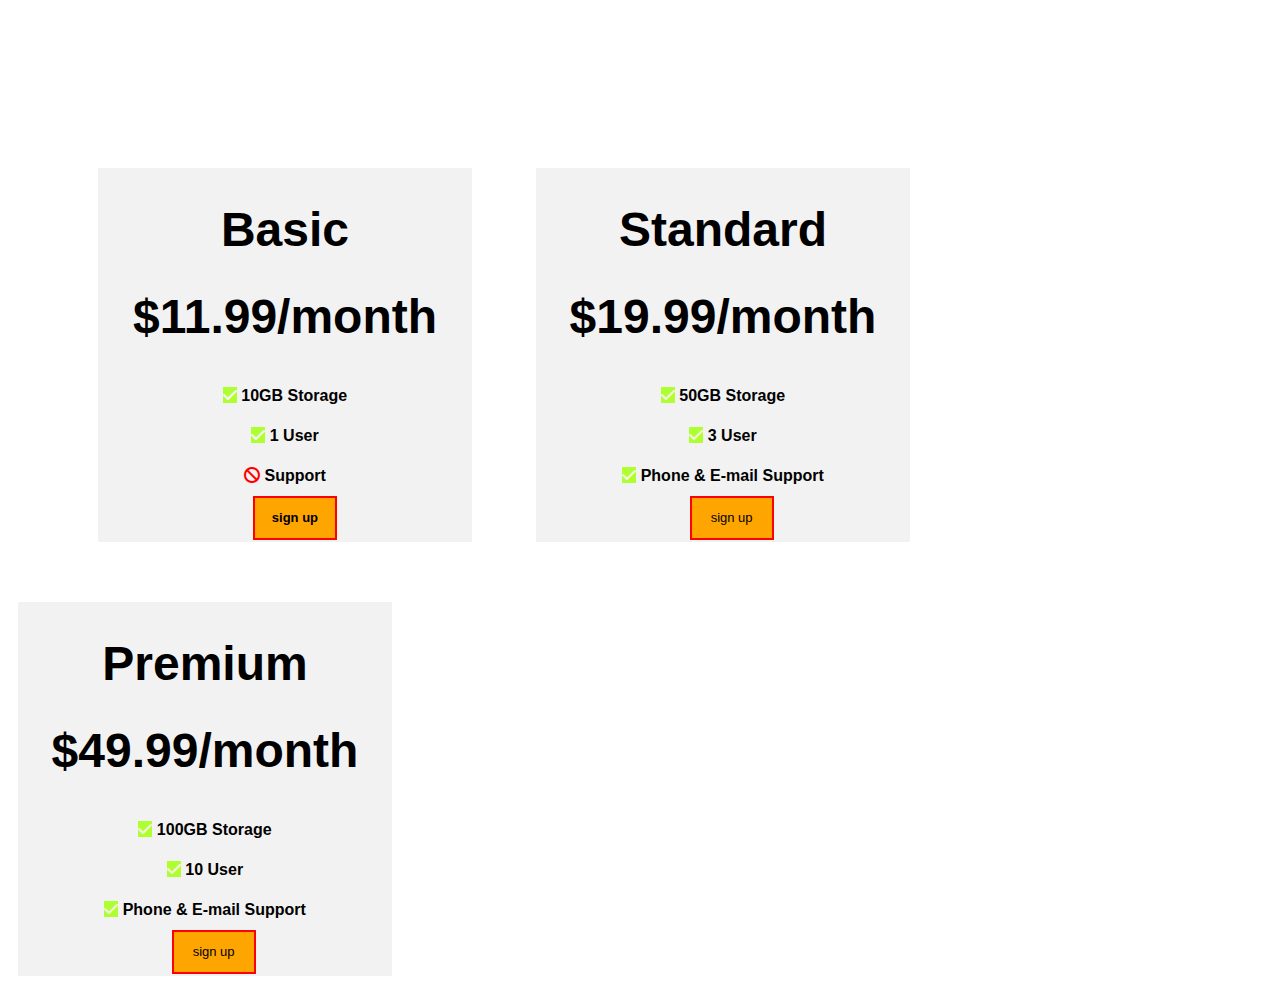
<file: exercises/main.html>
<!DOCTYPE html>
<html lang="en">
<head>
    <meta charset="UTF-8">
    <meta name="viewport" content="width=device-width, initial-scale=1.0">
    <title>Document</title>
    <link rel="stylesheet" href="fash.css">
    <link rel="stylesheet" href="https://cdnjs.cloudflare.com/ajax/libs/font-awesome/6.6.0/css/all.min.css">
    
<body>
   
    <div class="container1">
        <div class="basic">
            <h1>Basic</h1>
            <h1>$11.99/month</h1>
           <li><i class="fa-solid fa-check"></i>
            10GB Storage</li>
           <li><i class="fa-solid fa-check"></i>
        1 User</li>
        <li><i class="fa-solid fa-ban"></i> Support</li>
        <li class="log">sign up</li>
    </div></div>
    <div class="container2"><div class="standard">
        <h1>Standard</h1>
        <h1>$19.99/month</h1>
       <li><i class="fa-solid fa-check"></i>
        50GB Storage</li>
       <li><i class="fa-solid fa-check"></i>
    3 User</li>
    <li><i class="fa-solid fa-check"></i> Phone & E-mail Support</li>
    <li class="log">sign up</li></div></div>
    <div class="container3"><div class="standard">
        <h1>Premium</h1>
        <h1>$49.99/month</h1>
       <li><i class="fa-solid fa-check"></i>
        100GB Storage</li>
       <li><i class="fa-solid fa-check"></i>
    10 User</li>
    <li><i class="fa-solid fa-check"></i> Phone & E-mail Support</li>
    <li class="log">sign up</li></div>



</body>
</html>
</file>
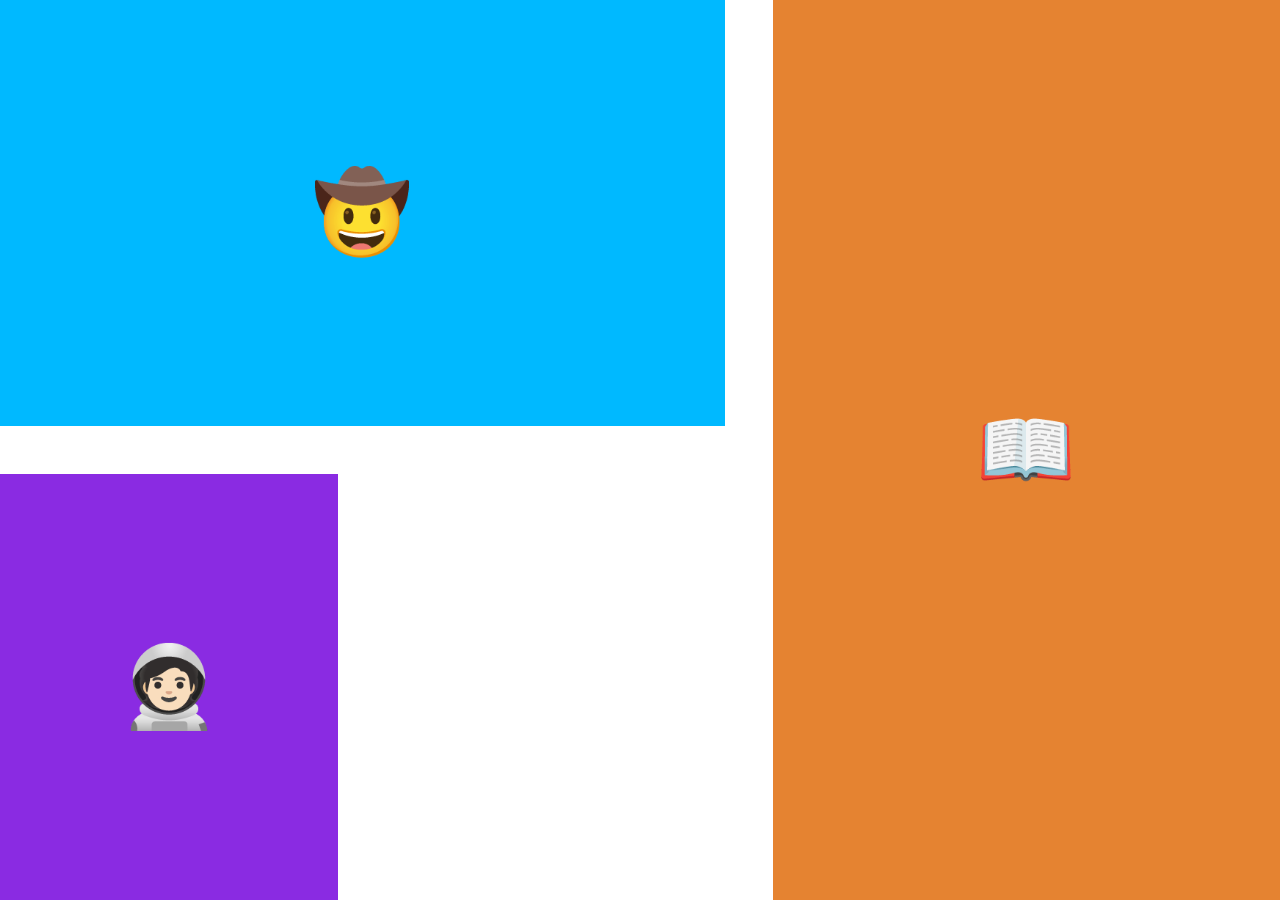
<file: Exercises/two.html>
<!DOCTYPE html>
<html lang="en">
<head>
    <meta charset="UTF-8">
    <meta name="viewport" content="width=device-width, initial-scale=1.0">
    <title>Document</title>
    <link rel="stylesheet" href="one.css">
</head>
<body>
    <div class="container">
        <div class="item cowboy">🤠</div>
        <div class="item astronut">🧑🏻‍🚀</div>
        <div class="item book">📖</div>
        <div class="classss"></div>

    </div>
</body>
</html>
</file>
<file: exercises/fash.css>
.container1 {
  background-color: #f2f2f2;
  text-align: center;
  border: 2px solid transparent;
  width: 370px;
  height: 370px;
  display: inline-flex;
  margin-left: 90px;
  margin-top: 160px;
  justify-content: center;
}
.basic > li {
  list-style: none;
  font-family: "Segoe UI", Tahoma, Geneva, Verdana, sans-serif;
  font-weight: bold;
  line-height: 40px;
}
h1 {
  font-size: 3rem;
  font-family: "Segoe UI", Tahoma, Geneva, Verdana, sans-serif;
}
div .basic .log {
  background-color: orange;
  border: 2px solid red;
  font-size: small;
  width:80px;
  margin-left: 120px;
  font-weight: 500px;
  
}
div .standard .log {
  background-color: orange;
  border: 2px solid red;
  font-size: small;
  width: 80px;
  margin-left: 120px;
  font-weight: 500;
}
.standard > li {
  list-style: none;
  font-weight: bold;
  font-family: "Segoe UI", Tahoma, Geneva, Verdana, sans-serif;
  line-height: 40px;
}
.standard > h1 {
  font-size: 3rem;
  font-family: "Segoe UI", Tahoma, Geneva, Verdana, sans-serif;
}
.container2 {
  background-color: #f2f2f2;
  text-align: center;
  border: 2px solid transparent;
  width: 370px;
  height: 370px;
  display: inline-flex;
  margin: 60px;
  justify-content: center;
 
  
}
.container3 {
  background-color: #f2f2f2;
  text-align: center;
  border: 2px solid transparent;
  width: 370px;
  height: 370px;
  display: inline-flex;
  justify-content: center;
  margin-left: 10px;
 
 
}

  

body > div.container1 > div > li:nth-child(3) > i{
    background-color: greenyellow;
    color:whitesmoke;
}
body > div.container1 > div > li:nth-child(4) > i{
    background-color: greenyellow;
    color: whitesmoke;
}
body > div.container1 > div > li:nth-child(5) > i{
    color: red;
}
body > div.container2 > div > li:nth-child(3) > i{
    background-color: greenyellow;
    color: beige;
}
body > div.container2 > div > li:nth-child(4) > i{
    background-color: greenyellow;
    color: beige;
}
body > div.container2 > div > li:nth-child(5) > i{
    background-color: greenyellow;
    color:beige;
}
body > div.container3 > div > li:nth-child(3) > i{
    background-color: greenyellow;
    color: beige;
}
body > div.container3 > div > li:nth-child(4) > i{
    background-color: greenyellow;
    color: beige;
}
body > div.container3 > div > li:nth-child(5) > i{
    background-color: greenyellow;
    color: beige;
}
</file>
<file: Exercises/one.css>
body {
    padding: 0;
    margin: 0;
  }

  .container {
    height: 100vh;
    display: grid;
    gap: 3rem;
    grid-template-columns: 1fr 1fr 1.5fr;
    grid-template-rows: 1fr 1fr;
  }

  .item {
    font-size: 5rem;
    color: white;
    font-family: Arial, Helvetica, sans-serif;
    background-color: blueviolet;
    display: flex;
    align-items: center;
    justify-content: center;

  }

  .cowboy {
    background-color: #00B9FF;
    grid-column: span 2;
  }

  .astronaut {
    background-color: #03989E;
    grid-area: 2 / 1 / 3 / 3;
    width:800px;
  }
  .book {
    background-color: #E58331;
    /* Solution */
    grid-area: 1 / 3 / 3 / 4
    /* 
    or
    grid-area: 1 / 3 / -1 / -1 
    
    or
    grid-row: span 2;
    */
  }
</file>
